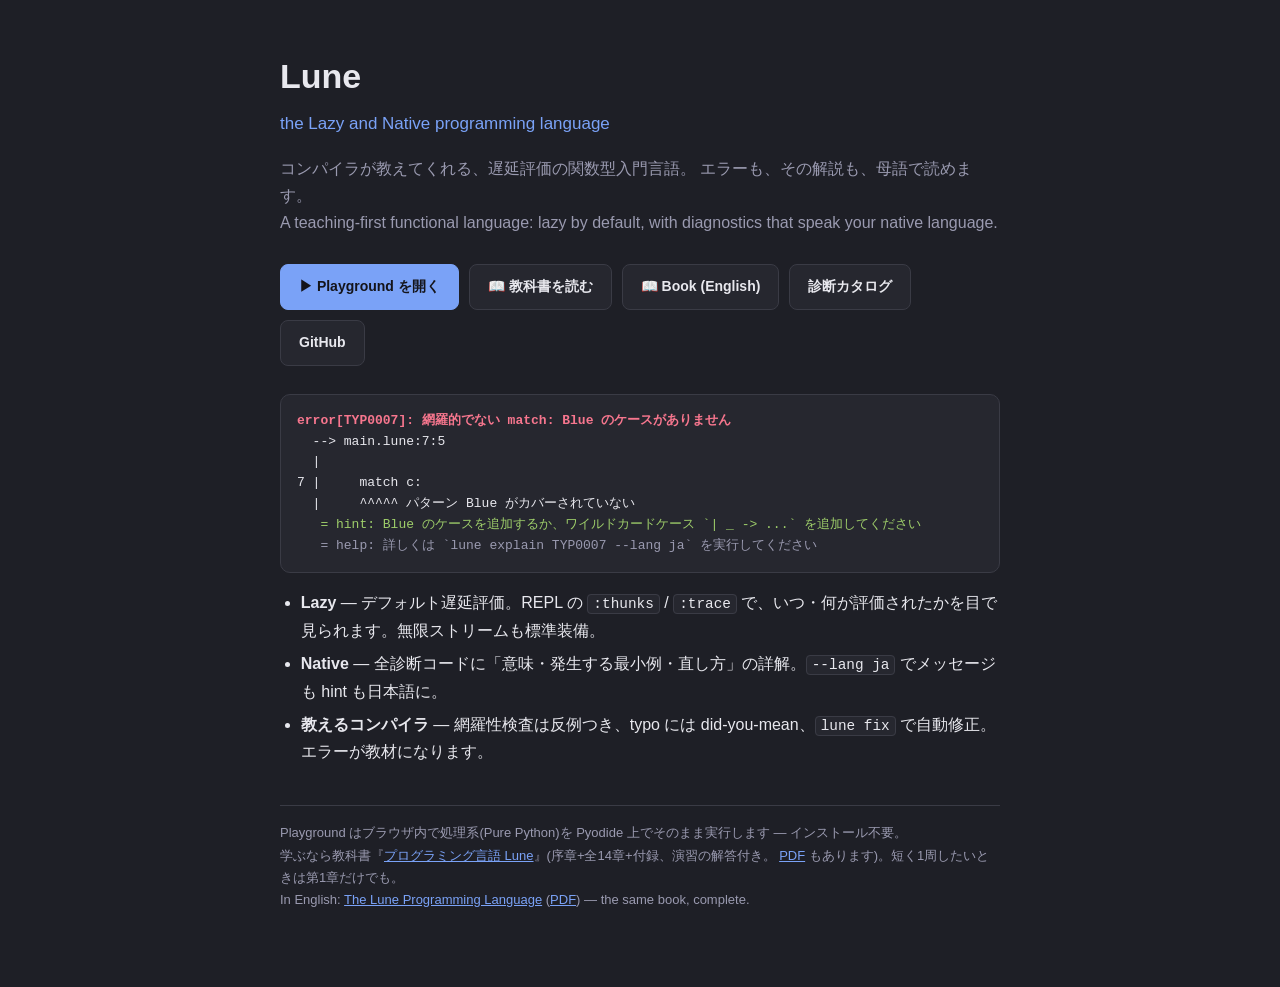
<file: index.html>
<!DOCTYPE html>
<html lang="ja">
<head>
<meta charset="utf-8">
<meta name="viewport" content="width=device-width, initial-scale=1">
<title>Lune — the Lazy and Native programming language</title>
<style>
  :root {
    --bg: #1e1f26; --panel: #26272f; --border: #3a3b45;
    --fg: #e8e8ee; --dim: #9a9ab0; --accent: #7aa2f7; --hint: #9ece6a; --err: #f7768e;
  }
  * { box-sizing: border-box; }
  body { margin: 0; background: var(--bg); color: var(--fg);
         font-family: -apple-system, "Hiragino Sans", sans-serif; line-height: 1.7; }
  main { max-width: 760px; margin: 0 auto; padding: 48px 20px 64px; }
  h1 { font-size: 34px; margin: 0; }
  .tagline { color: var(--accent); font-size: 17px; margin: 4px 0 0; }
  .lead { color: var(--dim); margin-top: 16px; }
  .links { display: flex; gap: 10px; flex-wrap: wrap; margin: 28px 0; }
  .links a { display: inline-block; padding: 10px 18px; border-radius: 8px;
             text-decoration: none; font-weight: 600; font-size: 14px;
             border: 1px solid var(--border); color: var(--fg); background: var(--panel); }
  .links a.primary { background: var(--accent); border-color: var(--accent); color: #14141a; }
  .links a:hover { border-color: var(--accent); }
  pre { background: var(--panel); border: 1px solid var(--border); border-radius: 10px;
        padding: 16px; overflow-x: auto; font-size: 13px; line-height: 1.6;
        font-family: ui-monospace, "SF Mono", Menlo, monospace; }
  pre .e { color: var(--err); font-weight: 600; }
  pre .h { color: var(--hint); }
  pre .d { color: var(--dim); }
  ul { padding-left: 1.3em; }
  li { margin: 6px 0; }
  code { background: var(--panel); border: 1px solid var(--border); border-radius: 4px;
         padding: 1px 5px; font-family: ui-monospace, monospace; font-size: 0.9em; }
  .footer { color: var(--dim); font-size: 13px; margin-top: 40px;
            border-top: 1px solid var(--border); padding-top: 16px; }
  a { color: var(--accent); }
</style>
</head>
<body>
<main>
  <h1>Lune</h1>
  <p class="tagline">the Lazy and Native programming language</p>
  <p class="lead">
    コンパイラが教えてくれる、遅延評価の関数型入門言語。
    エラーも、その解説も、母語で読めます。<br>
    <span style="color: var(--dim)">A teaching-first functional language: lazy by default,
    with diagnostics that speak your native language.</span>
  </p>

  <div class="links">
    <a class="primary" href="playground/">▶ Playground を開く</a>
    <a href="book/">📖 教科書を読む</a>
    <a href="book/en/">📖 Book (English)</a>
    <a href="playground/errors.html">診断カタログ</a>
    <a href="https://github.com/koide55/lune-lang">GitHub</a>
  </div>

<pre><span class="e">error[TYP0007]: 網羅的でない match: Blue のケースがありません</span>
  --> main.lune:7:5
  |
7 |     match c:
  |     ^^^^^ パターン Blue がカバーされていない
   <span class="h">= hint: Blue のケースを追加するか、ワイルドカードケース `| _ -> ...` を追加してください</span>
   <span class="d">= help: 詳しくは `lune explain TYP0007 --lang ja` を実行してください</span></pre>

  <ul>
    <li><strong>Lazy</strong> — デフォルト遅延評価。REPL の <code>:thunks</code> / <code>:trace</code> で、いつ・何が評価されたかを目で見られます。無限ストリームも標準装備。</li>
    <li><strong>Native</strong> — 全診断コードに「意味・発生する最小例・直し方」の詳解。<code>--lang ja</code> でメッセージも hint も日本語に。</li>
    <li><strong>教えるコンパイラ</strong> — 網羅性検査は反例つき、typo には did-you-mean、<code>lune fix</code> で自動修正。エラーが教材になります。</li>
  </ul>

  <p class="footer">
    Playground はブラウザ内で処理系(Pure Python)を Pyodide 上でそのまま実行します — インストール不要。<br>
    学ぶなら教科書『<a href="book/">プログラミング言語 Lune</a>』(序章+全14章+付録、演習の解答付き。
    <a href="book/lune-book.pdf">PDF</a> もあります)。短く1周したいときは第1章だけでも。<br>
    <span style="color: var(--dim)">In English: <a href="book/en/">The Lune Programming Language</a>
    (<a href="book/en/lune-book.pdf">PDF</a>) — the same book, complete.</span>
  </p>
</main>
</body>
</html>
</file>
